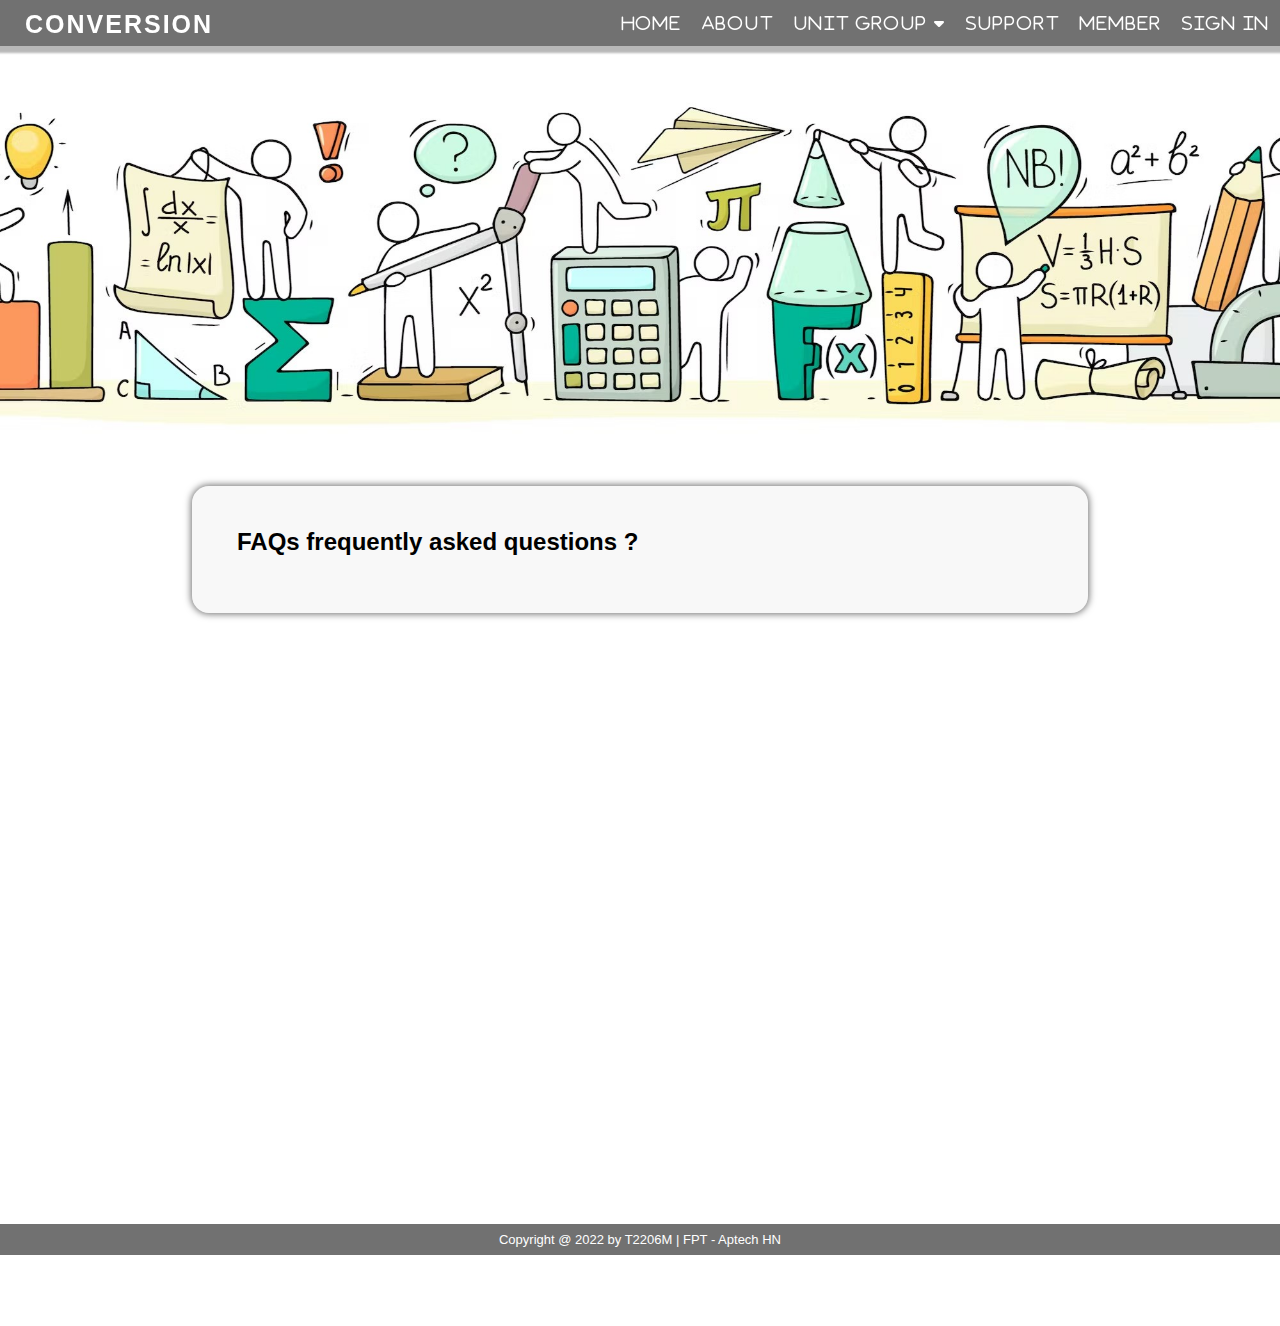
<file: project/css/index.html>
<!DOCTYPE html>
<html lang="en">

<head>
    <meta charset="UTF-8">
    <meta http-equiv="X-UA-Compatible" content="IE=edge">
    <meta name="viewport" content="width=device-width, initial-scale=1.0">
    <title>Metric Conversions</title>
    <link rel="stylesheet" href="https://cdnjs.cloudflare.com/ajax/libs/font-awesome/6.2.0/css/all.min.css">
    <link rel="shortcut icon" href="favicon.png" type="image/x-icon">
    <link rel="stylesheet" href="./style.css">
</head>

<body>
    <div id="main">
        <div class="header">
            <a class="brand" href="./index.html">Conversion</a>
            <div class="menu">
                <div class="btn">
                    <i class="close-icon fa-solid fa-xmark close-btn"></i>
                </div>
                <ul class="nav">
                    <li><a href="./index.html">home</a></li>
                    <li><a href="#">about</a></li>
                    <li>
                        <a href="./unitConvesion.html">unit group
                            <i class="fa-solid fa-caret-down"></i>
                        </a>
                        <ul class="subnav">
                            <li><a href="./converterLength.html">length</a></li>
                            <li><a href="./converterArea.html">Area</a></li>
                            <li><a href="./converterVolume.html">Volume</a></li>
                            <li><a href="./converterMass.html">Mass</a></li>
                            <li><a href="./converterTemperature.html">Temperature</a></li>
                            <li><a href="./converterCurrency.html">Currency</a></li>
                        </ul>
                    </li>
                    <li><a href="#">support</a></li>
                    <li><a href="#">member</a></li>
                    <li> <a href="#">sign in
                            <!-- <i class="fa-solid fa-arrow-right-to-bracket"></i> -->
                        </a>
                    </li>
                </ul>
            </div>
            <div class="btn">
                <i class="menu-icon fa-solid fa-bars menu-btn"></i>
            </div>
        </div>
        <!-- Banner -->
        <div class="slider">
            <img class="banner" src="z3890065311574_d2e3e3f08bdacd77b2485162fdf496cc.jpg" alt="banner">
        </div>
        <!-- Content -->
        <div class="container">
            <div class="content-item content-1">
                <h2 class="title-h2">FAQs frequently asked questions ?</h2>
                <p class="content-p"></p>
                    
            </div>
            <div class="content-item content-3 reveal">
                <h2 class="title-h2">FAQs 01</h2>
                <p class="content-p">
                   <li><a href="./FAQ01.html"> How do I enter numbers in Scientific Notation ? </a></li>
                </p>
                <h2 class="title-h2">FAQs 02</h2>
                <p class="content-p">
                   <li><a href="./FAQO2.HTML">What is a knot? What is a nautical mile?  </a></li>
                </p>
                <h2 class="title-h2">FAQs 03</h2>
                <p class="content-p">
                   <li><a href="./FAQ03.html">What about rainfall? How do I convert between inches of rain, and
                    millimeters of rain?  </a></li>
                </p>
                <h2 class="title-h2">FAQs 04</h2>
                <p class="content-p">
                   <li><a href="./FAQ04.html">What is the difference between the long ton, short ton, and metric
                    ton?  </a></li>
                </p>
                <h2 class="title-h2">FAQs 05</h2>
                <p class="content-p">
                   <li><a href="./FAQ05.html"> At what temperature are Celsius and Fahrenheit the same?  </a></li>
                </p>
                <p class="title-h2">
                   <li><a href="login.html"> Orther  </a></li>
                </p>
            </div>
            
        <div id="mapholder"></div>
        <!-- footer -->
        <div class="footer">
            <p class="copyright">Copyright @ 2022 by T2206M | FPT - Aptech HN</p>
        </div>
    </div>
</body>
<script src="main.js"></script>

</html>
</file>
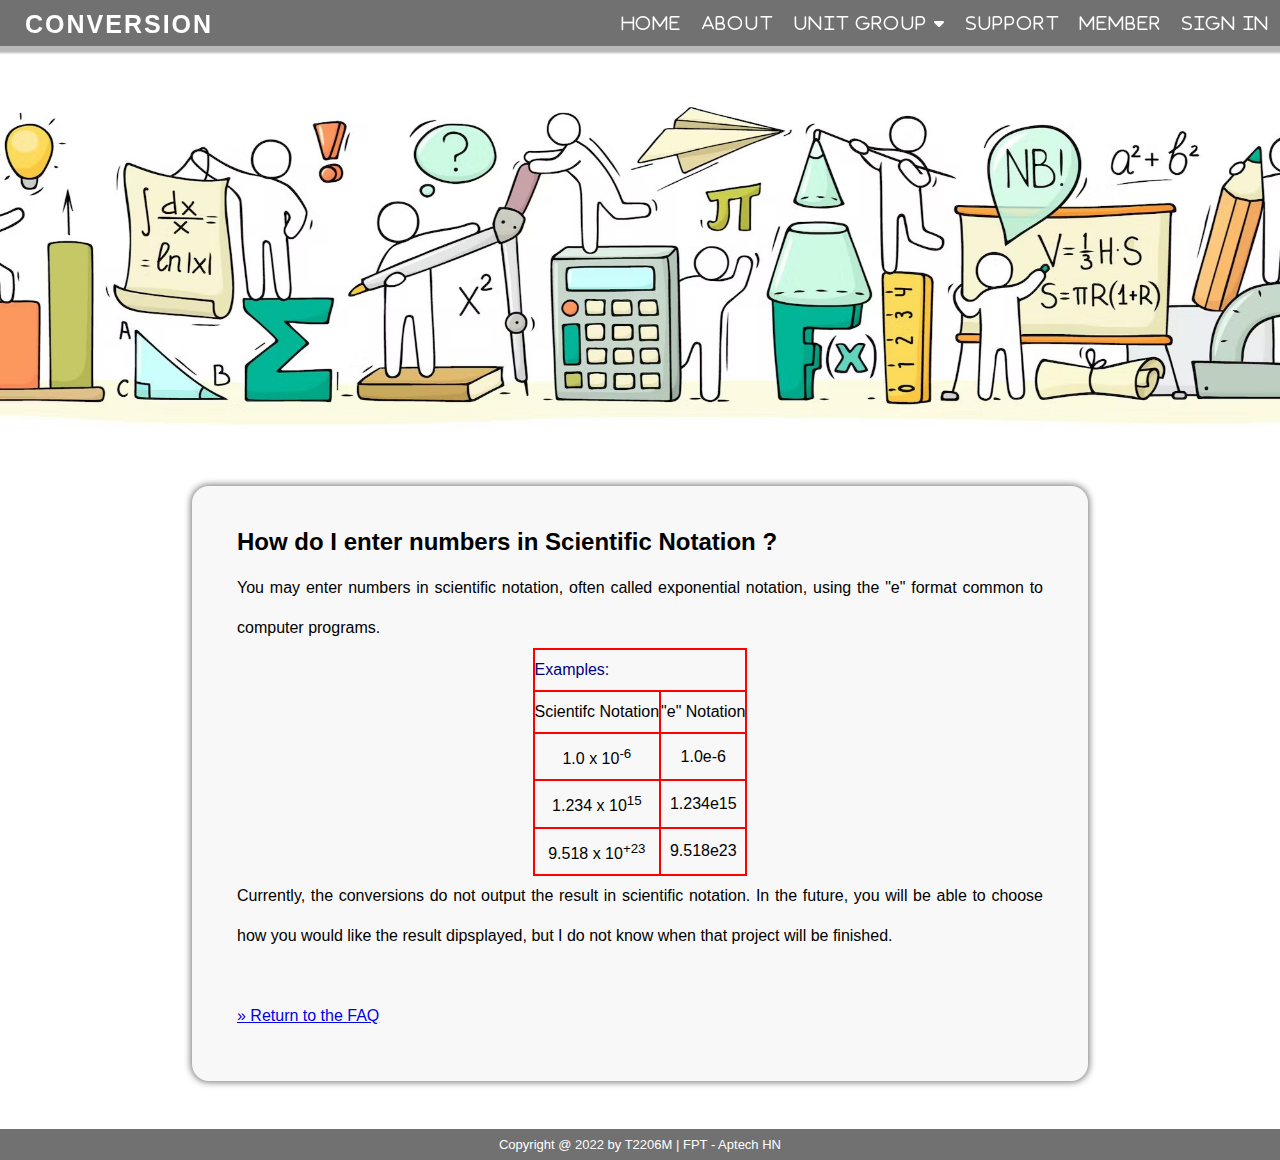
<file: project/css/FAQ01.html>
<!DOCTYPE html>
<html lang="en">

<head>
    <meta charset="UTF-8">
    <meta http-equiv="X-UA-Compatible" content="IE=edge">
    <meta name="viewport" content="width=device-width, initial-scale=1.0">
    <title>Metric Conversions</title>
    <link rel="stylesheet" href="https://cdnjs.cloudflare.com/ajax/libs/font-awesome/6.2.0/css/all.min.css">
    <link rel="shortcut icon" href="favicon.png" type="image/x-icon">
    <link rel="stylesheet" href="./style.css">
</head>

<body>
    <div id="main">
        <div class="header">
            <a class="brand" href="./index.html">Conversion</a>
            <div class="menu">
                <div class="btn">
                    <i class="close-icon fa-solid fa-xmark close-btn"></i>
                </div>
                <ul class="nav">
                    <li><a href="./index.html">home</a></li>
                    <li><a href="#">about</a></li>
                    <li>
                        <a href="./unitConvesion.html">unit group
                            <i class="fa-solid fa-caret-down"></i>
                        </a>
                        <ul class="subnav">
                            <li><a href="./converterLength.html">length</a></li>
                            <li><a href="./converterArea.html">Area</a></li>
                            <li><a href="./converterVolume.html">Volume</a></li>
                            <li><a href="./converterMass.html">Mass</a></li>
                            <li><a href="./converterTemperature.html">Temperature</a></li>
                            <li><a href="./converterCurrency.html">Currency</a></li>
                        </ul>
                    </li>
                    <li><a href="#">support</a></li>
                    <li><a href="#">member</a></li>
                    <li> <a href="#">sign in
                            <!-- <i class="fa-solid fa-arrow-right-to-bracket"></i> -->
                        </a>
                    </li>
                </ul>
            </div>
            <div class="btn">
                <i class="menu-icon fa-solid fa-bars menu-btn"></i>
            </div>
        </div>
        <!-- Banner -->
        <div class="slider">
            <img class="banner" src="z3890065311574_d2e3e3f08bdacd77b2485162fdf496cc.jpg" alt="banner">
        </div>
        <!-- Content -->
        <div class="container">
            <div class="content-item content-1">
                <h2 class="title-h2">How do I enter numbers in Scientific Notation ?</h2>
                <p class="content-p">You may enter numbers in scientific notation, often called exponential notation, using the "e" format common to computer programs.</p>
                <center>
    
                    <table border="1" bordercolor="red" cellspacing="0" cellpadding="5">
                    
                    <tbody><tr>
                    
                    <td colspan="2"><font color="navy">Examples:</font></td>
                    
                    </tr>
                    
                    <tr>
                    
                    <td align="center">Scientifc Notation</td>
                    
                    <td align="center">"e" Notation</td>
                    
                    </tr>
                    
                    <tr>
                    
                    <td align="center">1.0 x 10<sup>-6</sup></td>
                    
                    <td align="center">1.0e-6</td>
                    
                    </tr>
                    <tr>
                    
                    <td align="center">1.234 x 10<sup>15</sup></td>
                    
                    <td align="center">1.234e15</td>
                    
                    </tr>
                    
                    <tr>
                    
                    <td align="center">9.518 x 10<sup>+23</sup></td>
                    
                    <td align="center">9.518e23</td>
                    
                    </tr>
                    
                    </tbody></table>
                    
                    </center>
                    
                    
                    <p>Currently, the conversions do not output the result in scientific notation. In the future, you will be able to choose how you would like the result dipsplayed, but I do not know when that project will be finished.</p>  
                    <p><br><a href="index.html">» Return to the FAQ</a><br></p>
                </div>
        <div id="mapholder"></div>
        <!-- footer -->
        <div class="footer">
            <p class="copyright">Copyright @ 2022 by T2206M | FPT - Aptech HN</p>
        </div>
    </div>
</body>
<script src="main.js"></script>

</html>
</file>
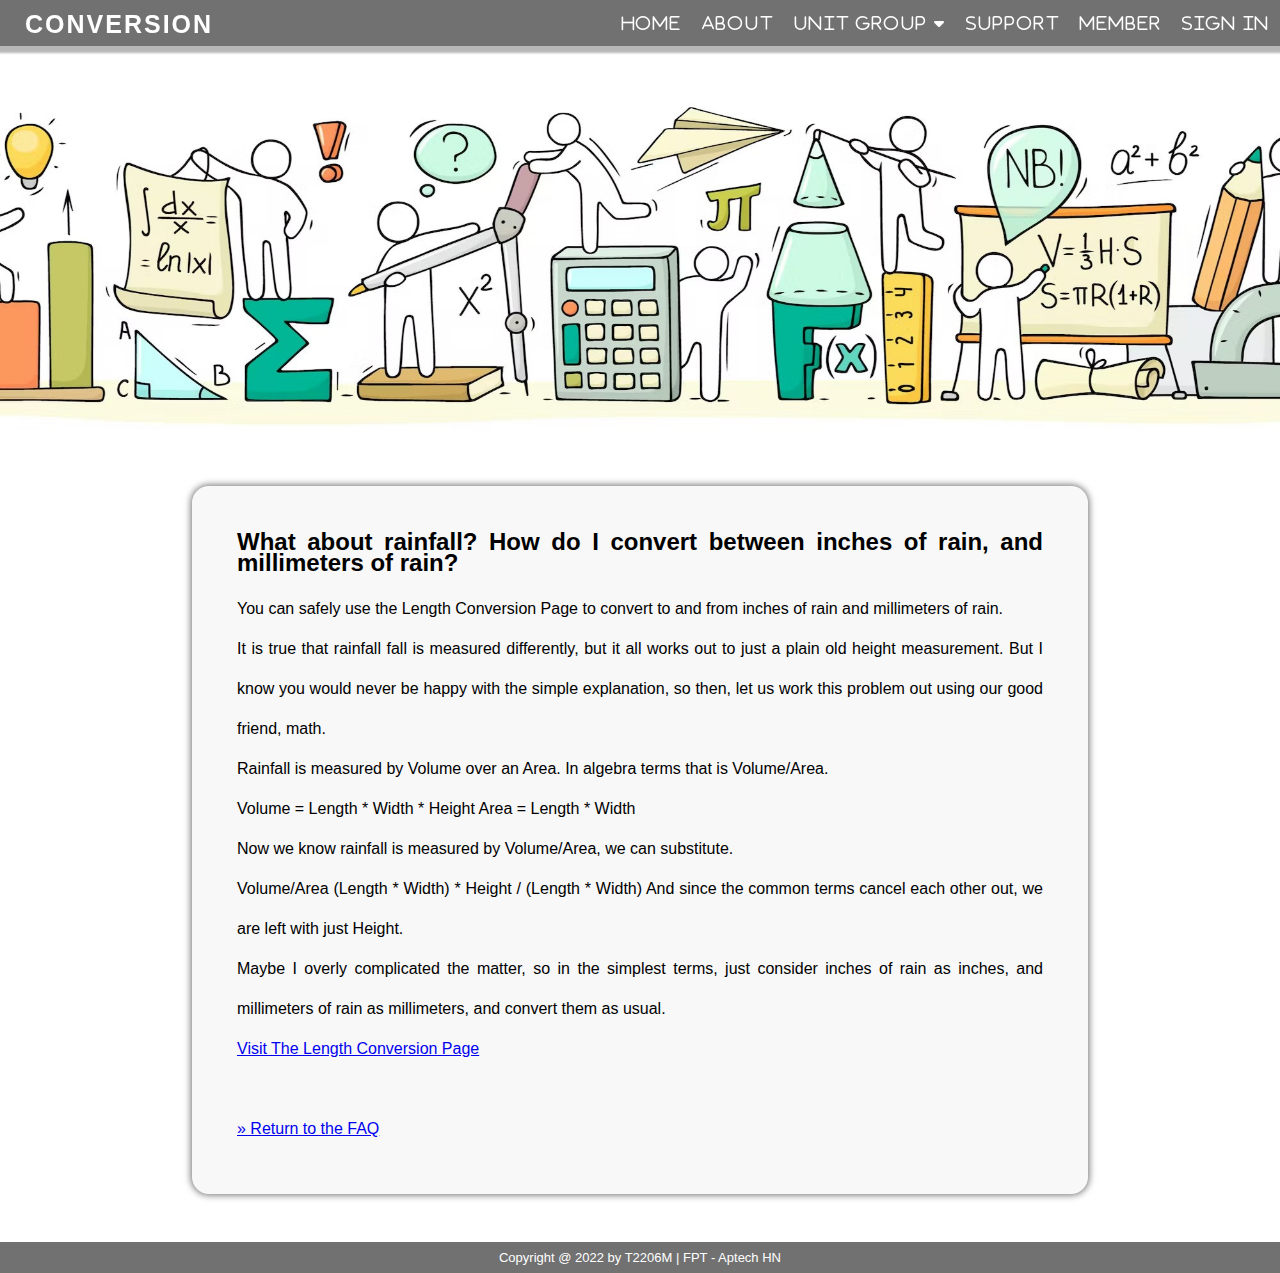
<file: project/css/FAQ03.html>
<!DOCTYPE html>
<html lang="en">

<head>
    <meta charset="UTF-8">
    <meta http-equiv="X-UA-Compatible" content="IE=edge">
    <meta name="viewport" content="width=device-width, initial-scale=1.0">
    <title>Metric Conversions</title>
    <link rel="stylesheet" href="https://cdnjs.cloudflare.com/ajax/libs/font-awesome/6.2.0/css/all.min.css">
    <link rel="shortcut icon" href="favicon.png" type="image/x-icon">
    <link rel="stylesheet" href="./style.css">
</head>

<body>
    <div id="main">
        <div class="header">
            <a class="brand" href="./index.html">Conversion</a>
            <div class="menu">
                <div class="btn">
                    <i class="close-icon fa-solid fa-xmark close-btn"></i>
                </div>
                <ul class="nav">
                    <li><a href="./index.html">home</a></li>
                    <li><a href="#">about</a></li>
                    <li>
                        <a href="./unitConvesion.html">unit group
                            <i class="fa-solid fa-caret-down"></i>
                        </a>
                        <ul class="subnav">
                            <li><a href="./converterLength.html">length</a></li>
                            <li><a href="./converterArea.html">Area</a></li>
                            <li><a href="./converterVolume.html">Volume</a></li>
                            <li><a href="./converterMass.html">Mass</a></li>
                            <li><a href="./converterTemperature.html">Temperature</a></li>
                            <li><a href="./converterCurrency.html">Currency</a></li>
                        </ul>
                    </li>
                    <li><a href="#">support</a></li>
                    <li><a href="#">member</a></li>
                    <li> <a href="#">sign in
                            <!-- <i class="fa-solid fa-arrow-right-to-bracket"></i> -->
                        </a>
                    </li>
                </ul>
            </div>
            <div class="btn">
                <i class="menu-icon fa-solid fa-bars menu-btn"></i>
            </div>
        </div>
        <!-- Banner -->
        <div class="slider">
            <img class="banner" src="z3890065311574_d2e3e3f08bdacd77b2485162fdf496cc.jpg" alt="banner">
        </div>
        <!-- Content -->
        <div class="container">
            <div class="content-item content-1">
                <h2 class="title-h2">What about rainfall? How do I convert between inches of rain, and
                    millimeters of rain?</h2>
                <p class="content-p">You can safely use the Length Conversion Page to convert to and from inches of rain and millimeters of rain. </p>

                    <p> It is true that rainfall fall is measured differently, but it all works out to just a plain old height measurement. But I know you would never be happy with the simple explanation, so then, let us work this problem out using our good friend, math. </p>
                    
                   <p> Rainfall is measured by Volume over an Area. In algebra terms that is Volume/Area. </p>
                    
                    <p>Volume = Length * Width * Height
                    Area = Length * Width</p>
                    
                   <p> Now we know rainfall is measured by Volume/Area, we can substitute. </p>
                    
                    <p>Volume/Area
                    (Length * Width) * Height / (Length * Width)
                    And since the common terms cancel each other out, we are left with just Height.</p>
                    
                    <p>Maybe I overly complicated the matter, so in the simplest terms, just consider inches of rain as inches, and millimeters of rain as millimeters, and convert them as usual.</p>
                   <a href="#link đổi độ dài nhé"> Visit The Length Conversion Page</a>
                   <p><br><a href="index.html">» Return to the FAQ</a><br></p>
                </div>
            
            
        <div id="mapholder"></div>
        <!-- footer -->
        <div class="footer">
            <p class="copyright">Copyright @ 2022 by T2206M | FPT - Aptech HN</p>
        </div>
    </div>
</body>
<script src="main.js"></script>

</html>
</file>
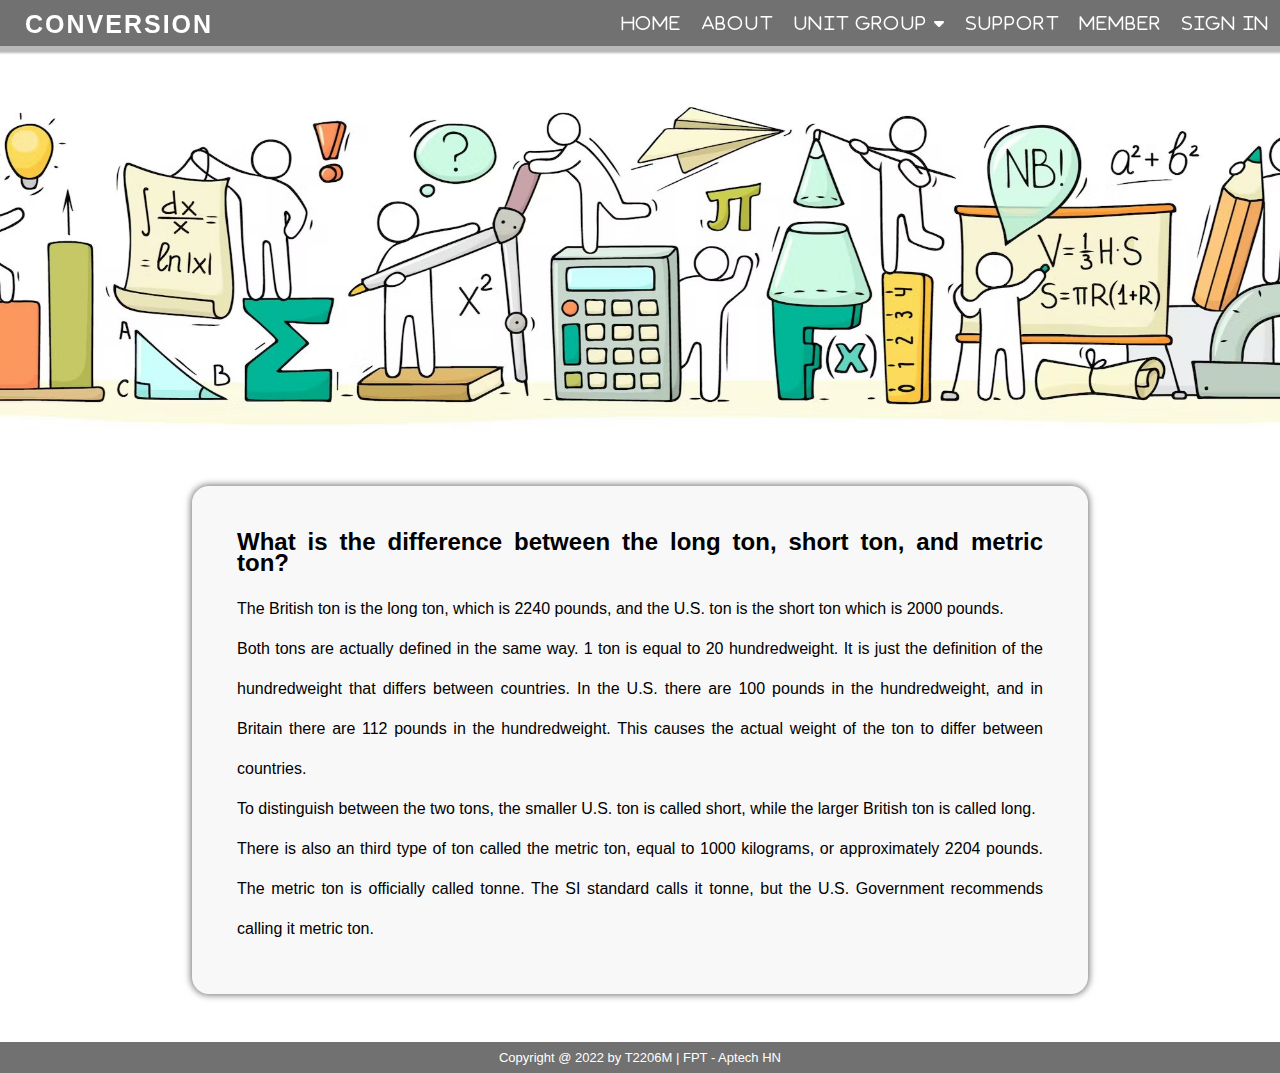
<file: project/css/FAQ04.html>
<!DOCTYPE html>
<html lang="en">

<head>
    <meta charset="UTF-8">
    <meta http-equiv="X-UA-Compatible" content="IE=edge">
    <meta name="viewport" content="width=device-width, initial-scale=1.0">
    <title>Metric Conversions</title>
    <link rel="stylesheet" href="https://cdnjs.cloudflare.com/ajax/libs/font-awesome/6.2.0/css/all.min.css">
    <link rel="shortcut icon" href="favicon.png" type="image/x-icon">
    <link rel="stylesheet" href="./style.css">
</head>

<body>
    <div id="main">
        <div class="header">
            <a class="brand" href="./index.html">Conversion</a>
            <div class="menu">
                <div class="btn">
                    <i class="close-icon fa-solid fa-xmark close-btn"></i>
                </div>
                <ul class="nav">
                    <li><a href="./index.html">home</a></li>
                    <li><a href="#">about</a></li>
                    <li>
                        <a href="./unitConvesion.html">unit group
                            <i class="fa-solid fa-caret-down"></i>
                        </a>
                        <ul class="subnav">
                            <li><a href="./converterLength.html">length</a></li>
                            <li><a href="./converterArea.html">Area</a></li>
                            <li><a href="./converterVolume.html">Volume</a></li>
                            <li><a href="./converterMass.html">Mass</a></li>
                            <li><a href="./converterTemperature.html">Temperature</a></li>
                            <li><a href="./converterCurrency.html">Currency</a></li>
                        </ul>
                    </li>
                    <li><a href="#">support</a></li>
                    <li><a href="#">member</a></li>
                    <li> <a href="#">sign in
                            <!-- <i class="fa-solid fa-arrow-right-to-bracket"></i> -->
                        </a>
                    </li>
                </ul>
            </div>
            <div class="btn">
                <i class="menu-icon fa-solid fa-bars menu-btn"></i>
            </div>
        </div>
        <!-- Banner -->
        <div class="slider">
            <img class="banner" src="z3890065311574_d2e3e3f08bdacd77b2485162fdf496cc.jpg" alt="banner">
        </div>
        <!-- Content -->
        <div class="container">
            <div class="content-item content-1">
                <h2 class="title-h2">What is the difference between the long ton, short ton, and metric
                    ton?</h2>
                <p class="content-p">The British ton is the long ton, which is 2240 pounds, and the U.S. ton is the short ton which is 2000 pounds.</p>

                    <p>Both tons are actually defined in the same way. 1 ton is equal to 20 hundredweight. It is just the definition of the hundredweight that differs between countries. In the U.S. there are 100 pounds in the hundredweight, and in Britain there are 112 pounds in the hundredweight. This causes the actual weight of the ton to differ between countries.</p>
                    
                    <p>To distinguish between the two tons, the smaller U.S. ton is called short, while the larger British ton is called long. </p>
                    
                   <p> There is also an third type of ton called the metric ton, equal to 1000 kilograms, or approximately 2204 pounds. The metric ton is officially called tonne. The SI standard calls it tonne, but the U.S. Government recommends calling it metric ton.</p>
                    
            </div>
            
        <div id="mapholder"></div>
        <!-- footer -->
        <div class="footer">
            <p class="copyright">Copyright @ 2022 by T2206M | FPT - Aptech HN</p>
        </div>
    </div>
</body>
<script src="main.js"></script>

</html>
</file>
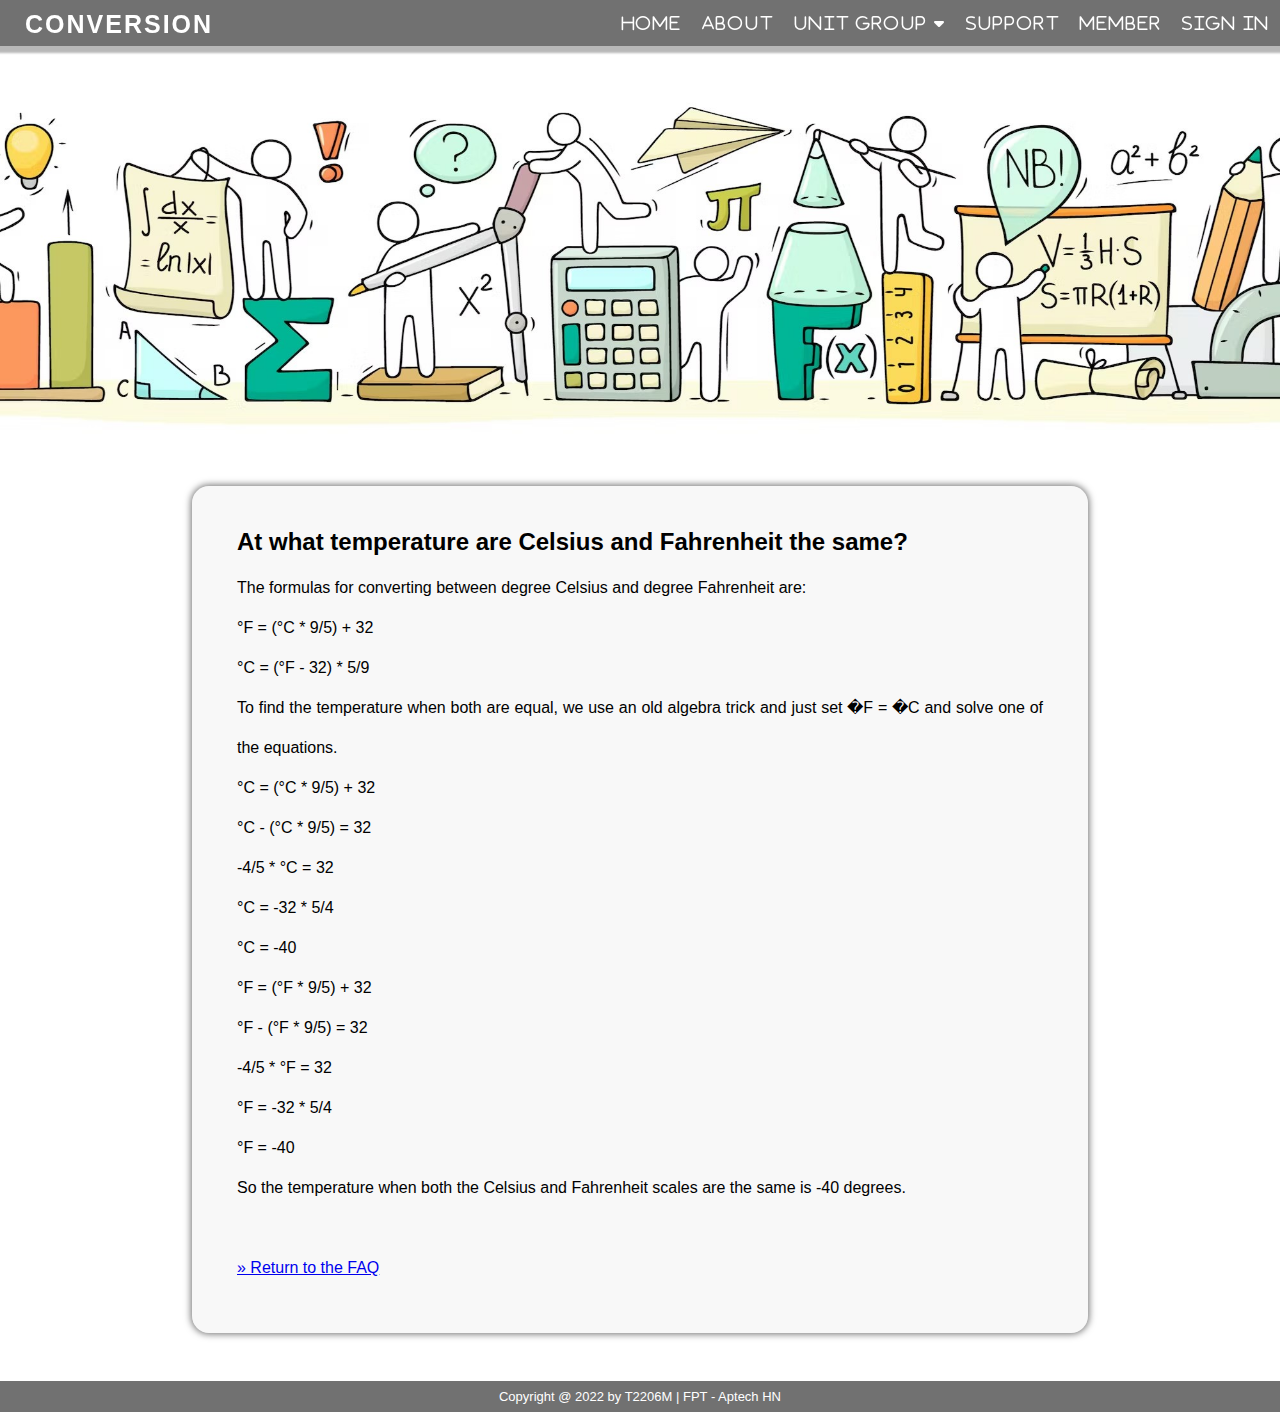
<file: project/css/FAQ05.html>
<!DOCTYPE html>
<html lang="en">

<head>
    <meta charset="UTF-8">
    <meta http-equiv="X-UA-Compatible" content="IE=edge">
    <meta name="viewport" content="width=device-width, initial-scale=1.0">
    <title>Metric Conversions</title>
    <link rel="stylesheet" href="https://cdnjs.cloudflare.com/ajax/libs/font-awesome/6.2.0/css/all.min.css">
    <link rel="shortcut icon" href="favicon.png" type="image/x-icon">
    <link rel="stylesheet" href="./style.css">
</head>

<body>
    <div id="main">
        <div class="header">
            <a class="brand" href="./index.html">Conversion</a>
            <div class="menu">
                <div class="btn">
                    <i class="close-icon fa-solid fa-xmark close-btn"></i>
                </div>
                <ul class="nav">
                    <li><a href="./index.html">home</a></li>
                    <li><a href="#">about</a></li>
                    <li>
                        <a href="./unitConvesion.html">unit group
                            <i class="fa-solid fa-caret-down"></i>
                        </a>
                        <ul class="subnav">
                            <li><a href="./converterLength.html">length</a></li>
                            <li><a href="./converterArea.html">Area</a></li>
                            <li><a href="./converterVolume.html">Volume</a></li>
                            <li><a href="./converterMass.html">Mass</a></li>
                            <li><a href="./converterTemperature.html">Temperature</a></li>
                            <li><a href="./converterCurrency.html">Currency</a></li>
                        </ul>
                    </li>
                    <li><a href="#">support</a></li>
                    <li><a href="#">member</a></li>
                    <li> <a href="#">sign in
                            <!-- <i class="fa-solid fa-arrow-right-to-bracket"></i> -->
                        </a>
                    </li>
                </ul>
            </div>
            <div class="btn">
                <i class="menu-icon fa-solid fa-bars menu-btn"></i>
            </div>
        </div>
        <!-- Banner -->
        <div class="slider">
            <img class="banner" src="z3890065311574_d2e3e3f08bdacd77b2485162fdf496cc.jpg" alt="banner">
        </div>
        <!-- Content -->
        <div class="container">
            <div class="content-item content-1">
                <h2 class="title-h2">At what temperature are Celsius and Fahrenheit the same?</h2>
                <p class="content-p">The formulas for converting between degree Celsius and degree Fahrenheit are: </p>

                    <p>°F = (°C * 9/5) + 32</p>
                    <p>°C = (°F - 32) * 5/9</p>
                    
                   <p> To find the temperature when both are equal, we use an old algebra trick and just set �F = �C and solve one of the equations.</p>
                    
                    <p>°C = (°C * 9/5) + 32</p>
                   <p> °C - (°C * 9/5) = 32</p>
                   <p> -4/5 * °C = 32</p>
                   <p> °C = -32 * 5/4</p>
                    <p>°C = -40</p>
                    
                    <p>°F = (°F * 9/5) + 32</p>
                    <p>°F - (°F * 9/5) = 32</p>
                    <p>-4/5 * °F = 32</p>
                   <p> °F = -32 * 5/4</p>
                    <p>°F = -40</p>
                    
                   <p> So the temperature when both the Celsius and Fahrenheit scales are the same is -40 degrees.</p>
                   <p><br><a href="index.html">» Return to the FAQ</a><br></p>
            </div>
            
        <div id="mapholder"></div>
        <!-- footer -->
        <div class="footer">
            <p class="copyright">Copyright @ 2022 by T2206M | FPT - Aptech HN</p>
        </div>
    </div>
</body>
<script src="main.js"></script>

</html>
</file>
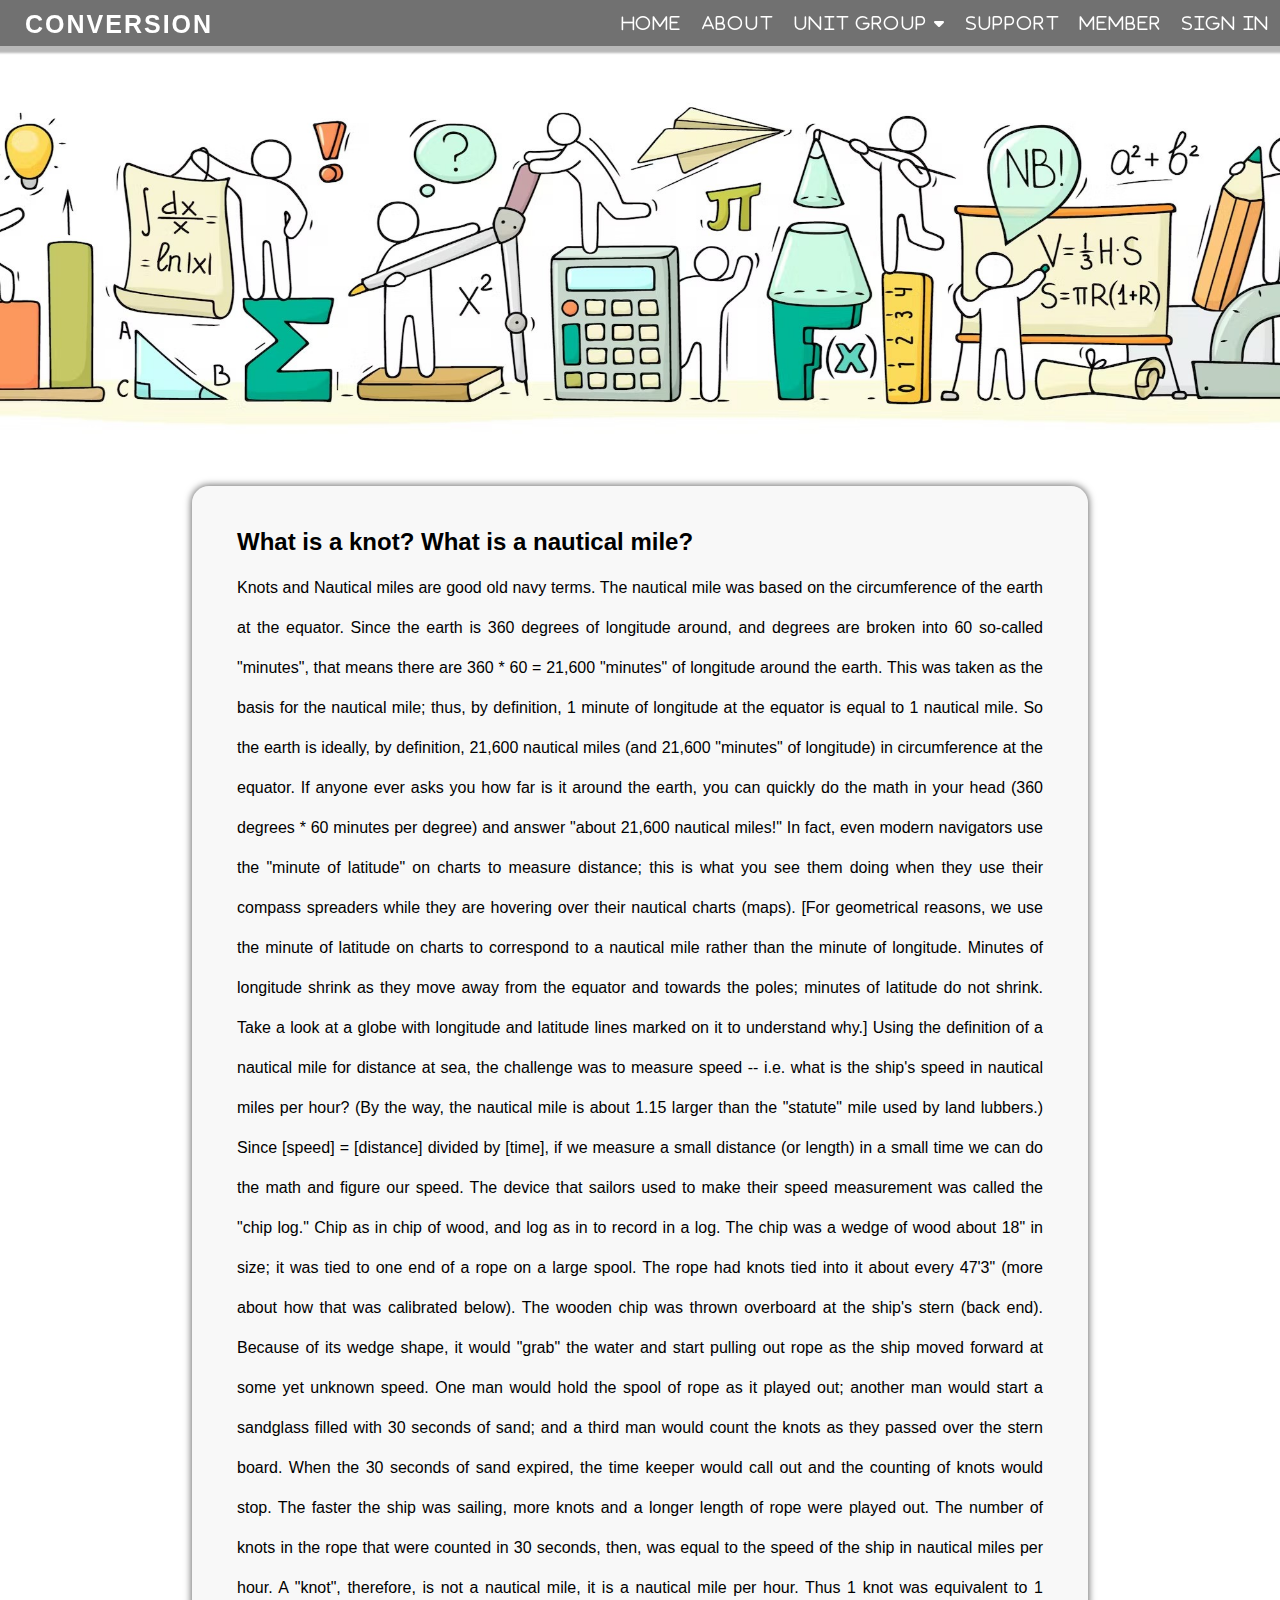
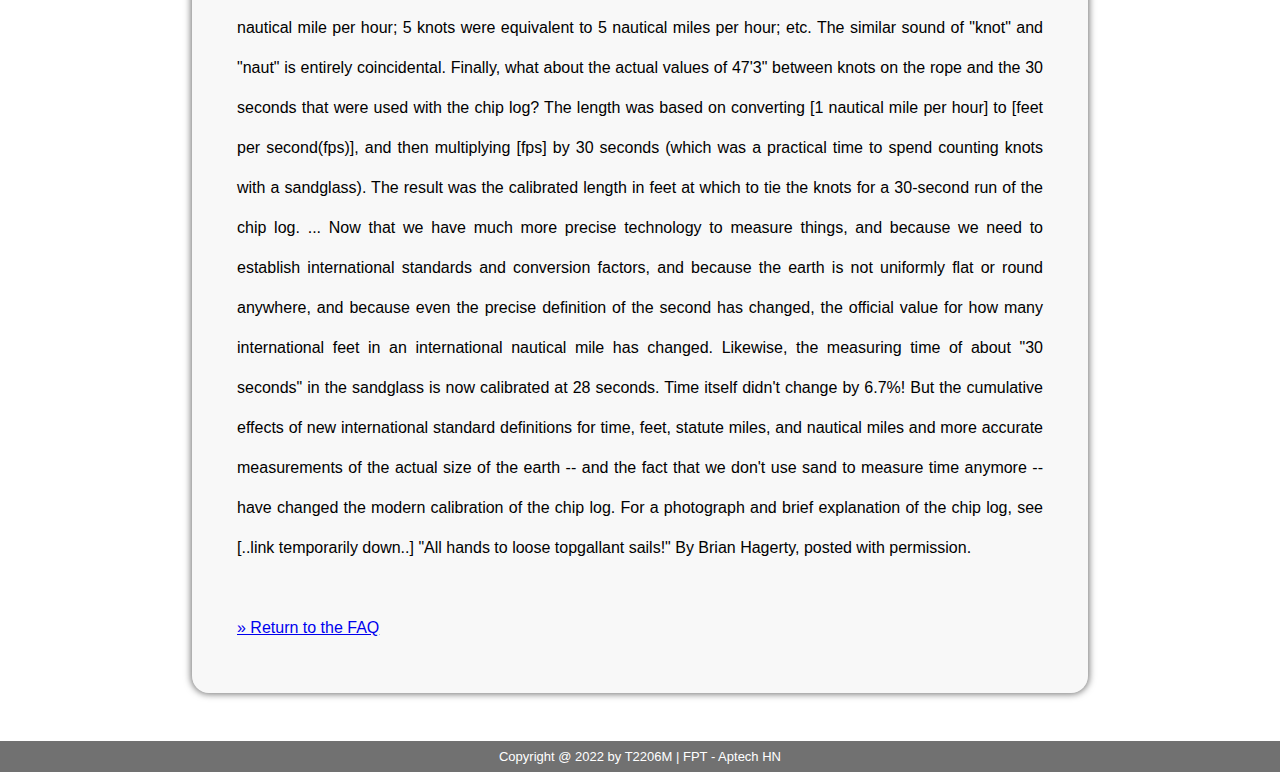
<file: project/css/FAQO2.HTML>
<!DOCTYPE html>
<html lang="en">

<head>
    <meta charset="UTF-8">
    <meta http-equiv="X-UA-Compatible" content="IE=edge">
    <meta name="viewport" content="width=device-width, initial-scale=1.0">
    <title>Metric Conversions</title>
    <link rel="stylesheet" href="https://cdnjs.cloudflare.com/ajax/libs/font-awesome/6.2.0/css/all.min.css">
    <link rel="shortcut icon" href="favicon.png" type="image/x-icon">
    <link rel="stylesheet" href="./style.css">
</head>

<body>
    <div id="main">
        <div class="header">
            <a class="brand" href="./index.html">Conversion</a>
            <div class="menu">
                <div class="btn">
                    <i class="close-icon fa-solid fa-xmark close-btn"></i>
                </div>
                <ul class="nav">
                    <li><a href="./index.html">home</a></li>
                    <li><a href="#">about</a></li>
                    <li>
                        <a href="./unitConvesion.html">unit group
                            <i class="fa-solid fa-caret-down"></i>
                        </a>
                        <ul class="subnav">
                            <li><a href="./converterLength.html">length</a></li>
                            <li><a href="./converterArea.html">Area</a></li>
                            <li><a href="./converterVolume.html">Volume</a></li>
                            <li><a href="./converterMass.html">Mass</a></li>
                            <li><a href="./converterTemperature.html">Temperature</a></li>
                            <li><a href="./converterCurrency.html">Currency</a></li>
                        </ul>
                    </li>
                    <li><a href="#">support</a></li>
                    <li><a href="#">member</a></li>
                    <li> <a href="#">sign in
                            <!-- <i class="fa-solid fa-arrow-right-to-bracket"></i> -->
                        </a>
                    </li>
                </ul>
            </div>
            <div class="btn">
                <i class="menu-icon fa-solid fa-bars menu-btn"></i>
            </div>
        </div>
        <!-- Banner -->
        <div class="slider">
            <img class="banner" src="z3890065311574_d2e3e3f08bdacd77b2485162fdf496cc.jpg" alt="banner">
        </div>
        <!-- Content -->
        <div class="container">
            <div class="content-item content-1">
                <h2 class="title-h2">What is a knot? What is a nautical mile?</h2>
                <p class="content-p">Knots and Nautical miles are good old navy terms. The nautical mile was based on the circumference of the earth at the equator. Since the earth is 360 degrees of longitude around, and degrees are broken into 60 so-called "minutes", that means there are 360 * 60 = 21,600 "minutes" of longitude around the earth. This was taken as the basis for the nautical mile; thus, by definition, 1 minute of longitude at the equator is equal to 1 nautical mile. So the earth is ideally, by definition, 21,600 nautical miles (and 21,600 "minutes" of longitude) in circumference at the equator. If anyone ever asks you how far is it around the earth, you can quickly do the math in your head (360 degrees * 60 minutes per degree) and answer "about 21,600 nautical miles!"

                    In fact, even modern navigators use the "minute of latitude" on charts to measure distance; this is what you see them doing when they use their compass spreaders while they are hovering over their nautical charts (maps). [For geometrical reasons, we use the minute of latitude on charts to correspond to a nautical mile rather than the minute of longitude. Minutes of longitude shrink as they move away from the equator and towards the poles; minutes of latitude do not shrink. Take a look at a globe with longitude and latitude lines marked on it to understand why.]
                    
                    Using the definition of a nautical mile for distance at sea, the challenge was to measure speed -- i.e. what is the ship's speed in nautical miles per hour? (By the way, the nautical mile is about 1.15 larger than the "statute" mile used by land lubbers.) Since [speed] = [distance] divided by [time], if we measure a small distance (or length) in a small time we can do the math and figure our speed.
                    
                    The device that sailors used to make their speed measurement was called the "chip log." Chip as in chip of wood, and log as in to record in a log. The chip was a wedge of wood about 18" in size; it was tied to one end of a rope on a large spool. The rope had knots tied into it about every 47'3" (more about how that was calibrated below).
                    
                    The wooden chip was thrown overboard at the ship's stern (back end). Because of its wedge shape, it would "grab" the water and start pulling out rope as the ship moved forward at some yet unknown speed. One man would hold the spool of rope as it played out; another man would start a sandglass filled with 30 seconds of sand; and a third man would count the knots as they passed over the stern board. When the 30 seconds of sand expired, the time keeper would call out and the counting of knots would stop.
                    
                    The faster the ship was sailing, more knots and a longer length of rope were played out. The number of knots in the rope that were counted in 30 seconds, then, was equal to the speed of the ship in nautical miles per hour. A "knot", therefore, is not a nautical mile, it is a nautical mile per hour. Thus 1 knot was equivalent to 1 nautical mile per hour; 5 knots were equivalent to 5 nautical miles per hour; etc. The similar sound of "knot" and "naut" is entirely coincidental.
                    
                    Finally, what about the actual values of 47'3" between knots on the rope and the 30 seconds that were used with the chip log? The length was based on converting [1 nautical mile per hour] to [feet per second(fps)], and then multiplying [fps] by 30 seconds (which was a practical time to spend counting knots with a sandglass). The result was the calibrated length in feet at which to tie the knots for a 30-second run of the chip log.
                    
                    ... Now that we have much more precise technology to measure things, and because we need to establish international standards and conversion factors, and because the earth is not uniformly flat or round anywhere, and because even the precise definition of the second has changed, the official value for how many international feet in an international nautical mile has changed. Likewise, the measuring time of about "30 seconds" in the sandglass is now calibrated at 28 seconds. Time itself didn't change by 6.7%! But the cumulative effects of new international standard definitions for time, feet, statute miles, and nautical miles and more accurate measurements of the actual size of the earth -- and the fact that we don't use sand to measure time anymore -- have changed the modern calibration of the chip log.
                    
                    For a photograph and brief explanation of the chip log, see [..link temporarily down..]
                    
                    "All hands to loose topgallant sails!"
                    
                    By Brian Hagerty, posted with permission.</p>
                 <p><br><a href="index.html">» Return to the FAQ</a><br></p>
            </div>
        <div id="mapholder"></div>
        <!-- footer -->
        <div class="footer">
            <p class="copyright">Copyright @ 2022 by T2206M | FPT - Aptech HN</p>
        </div>
    </div>
</body>
<script src="main.js"></script>

</html>
</file>
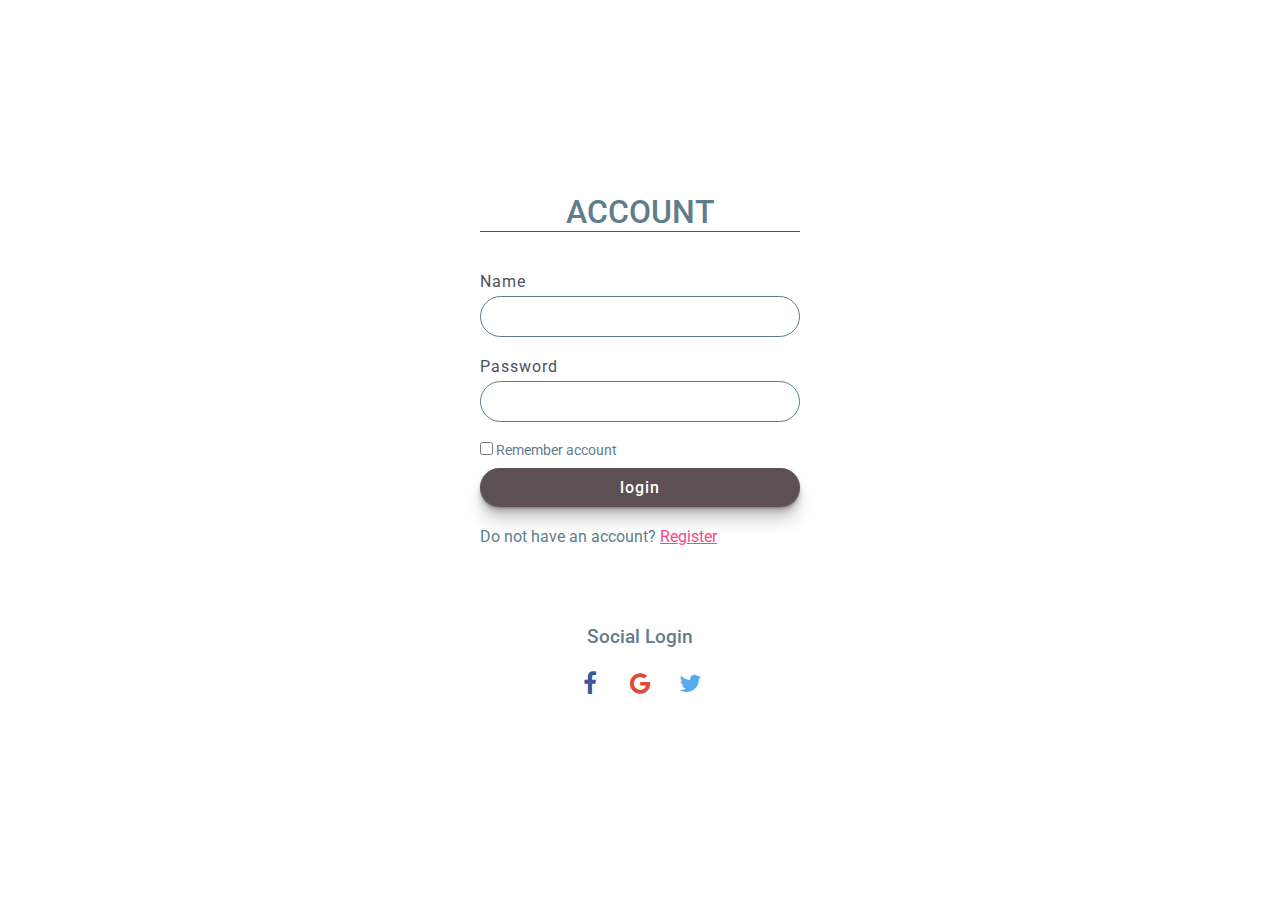
<file: project/css/login.html>
<!DOCTYPE html>
 <html lang="en">
 <head>
     <meta charset="UTF-8">
     <meta name="viewport" content="width=device-width, initial-scale=1.0">
     <title>Login</title>
     <link rel="stylesheet" href="css.css">
     <link rel="preconnect" href="https://fonts.gstatic.com">
     <link href="https://fonts.googleapis.com/css2?family=Roboto:wght@400;500&display=swap" rel="stylesheet">
     <link rel="stylesheet" href="https://stackpath.bootstrapcdn.com/font-awesome/4.7.0/css/font-awesome.min.css">
</head>
<body>
    <section>
        <div class="noi-dung">
            <div class="form">
                <h2>ACCOUNT</h2>
                <form action="">
                    <div class="input-form">
                        <span>Name</span>
                        <input type="text" name="">
                    </div>
                    <div class="input-form">
                        <span>Password</span>
                        <input type="password" name="">
                    </div>
                    <div class="nho-dang-nhap">
                        <label><input type="checkbox" name=""> Remember account</label>
                    </div>
                    <div class="input-form">
                        <input type="submit" value="login">
                    </div>
                    <div class="input-form">
                        <p>Do not have an account? <a href="#">Register</a></p>
                    </div>
                </form>
                <h3>Social Login</h3>
                <ul class="icon-dang-nhap">
                    <li><i class="fa fa-facebook" aria-hidden="true"></i></li>
                    <li><i class="fa fa-google" aria-hidden="true"></i></li>
                    <li><i class="fa fa-twitter" aria-hidden="true"></i></li>
                </ul>
            </div>
        </div>
    </section>
</body>
</html>
</file>
<file: project/css/css.css>
*{
    margin:0;
    padding: 0;
    box-sizing: border-box;
    font-family: 'Roboto', sans-serif;
}
section{
    position: relative;
    width: 100%;
    height: 100vh;
    display: flex;
    justify-content: center;
   

}
section .noi-dung{
    display: flex;
    justify-content: center;
    align-items: center;
    width: 50%;
    height: 100%;
    
    
}
section .noi-dung .form{
    width: 50%;
    
}
section .noi-dung .form h2{
    color: #607d8b;
    font-weight: 500;
    font-size: 2em;
    text-transform: uppercase;
    margin-bottom: 40px;
    border-bottom: 1px solid #555052;
    
    text-align: center;
}
section .noi-dung .form .input-form{
    margin-bottom: 20px;
}
section .noi-dung .form .input-form span{
    font-size: 16px;
    margin-bottom: 5px;
    display: inline-block;
    color: #4c515c;
    letter-spacing: 1px;
     }
section .noi-dung .form .input-form input{
    width: 100%;
    padding: 10px 20px;
    outline: none;
    border: 1px solid #607d8b;
    font-size: 16px;
    letter-spacing: 1px;
    color: #607d8b;
    background: transparent;
    border-radius: 30px;
    }
section .noi-dung .form .input-form input[type="submit"]{
    background: #5c5054;
    color: #fff;
    outline: none;
    border: none;
    font-weight: 500;
    cursor: pointer;
    box-shadow: 0 1px 1px rgba(0,0,0,0.12),
               0 2px 2px rgba(0,0,0,0.12),
               0 4px 4px rgba(0,0,0,0.12),
              0 8px 8px rgba(0,0,0,0.12),
              0 16px 16px rgba(0,0,0,0.12);
}
section .noi-dung .form .input-form input[type="submit"]:hover{
    background: #8b8a8b;
}
section .noi-dung .form .nho-dang-nhap{
    margin-bottom: 10px;
    color: #607d8b;
    font-size: 14px;
}
section .noi-dung .form .input-form p{
    color: #607d8b;
}
section .noi-dung .form .input-form p a{
    color: #ff4584;
}
section .noi-dung .form h3{
    color: #607d8b;
    text-align: center;
    margin: 80px 0 10px;
    font-weight: 500;
}
section .noi-dung .form .icon-dang-nhap{
    display: flex;
    justify-content: center;
    align-items: center;
}
section .noi-dung .form .icon-dang-nhap li{
    list-style: none;
    cursor: pointer;
    width: 50px;
    height: 50px;
    display: flex;
    justify-content: center;
    align-items: center;
}
section .noi-dung .form .icon-dang-nhap li:nth-child(1){
    color: #3b5999;
}
section .noi-dung .form .icon-dang-nhap li:nth-child(2){
    color: #dd4b39;
}
section .noi-dung .form .icon-dang-nhap li:nth-child(3){
    color: #55acee;
}
section .noi-dung .form .icon-dang-nhap li i{
    font-size: 24px;
}
</file>
<file: project/css/style.css>
/*Reset CSS*/
* {
    padding: 0;
    margin: 0;
    box-sizing: border-box;
}

html {
    font-family: Helvetica, Arial, sans-serif;
    margin: 0;
    padding: 0;
    border: 0;
    font-size: 100%;
}

/* Css element */
body {}

#main {}

/*Css header*/
.header {
    height: 46px;
    background-color: #717171;
    color: #fff;
    position: fixed;
    top: 0;
    left: 0;
    right: 0;
    z-index: 1;
    box-shadow:  1px 2px 2px 5px #00000047;
    display: flex;
    justify-content: space-between;

}

.brand {
    color: #fff;
    text-transform: uppercase;
    font-size: 25px;
    font-family: inherit;
    word-spacing: 5px;
    letter-spacing: 2px;
    padding-left: 25px;
    padding-top: 10px;
    width: 25%;
    margin: 0;
    text-decoration: none;
    font-weight: bold;
}

.nav{
    display: flex;

}

.nav .subnav{
    background-color: #717171;
    list-style-type: none;
    margin-top: 13px;
    box-shadow: 0px 0px 7px 1px #717171;
    display: none;
    position: absolute;
    left: 0;
    top: 33px;
    min-width: 168px;
}

.nav li:hover .subnav {
    display: block;
}

.nav li {
    position: relative;
    list-style-type: none;
    text-transform: uppercase;
    text-decoration: none;
    font-family: 'Font Awesome 5 Free';
    letter-spacing: 2px;
}

.nav li a {
    text-decoration: none;
    padding: 0px 10px;
    line-height: 46px;
    display: block;
    text-decoration: none;
    color: #fff;
}

.nav > li:hover > a, 
.nav .subnav li:hover a {
    color:#000;
    background-color:#ccc;
    font-family: 'Font Awesome 5 Free';
}



.header .btn {
    display: none;
    cursor: pointer;
}

/* Css banner */
.slider {}

.slider .banner {
    width: 100%;
}

/* Css content */
.container {
    text-align: justify;
}

/* .content-1{
    display: none;
} */
.content-item {
    line-height: 40px;  
    background-color: #e1e0e03d;
    box-shadow: 0px 0px 7px 1px #717171;
    border-radius: 17px;
    padding: 5vh 5vh;
    margin: 3rem 15%;
    width: 70%;
}

.content-item ul {
    padding-left: revert;
}

.title-h2 {
    line-height: 21px;

}

.content-p {
    font-weight: 200;
    padding-top: 1rem;
}

.read-more-text {
    display: none;
}

.read-more-btn {
    color: #0984e3;
    cursor: pointer;
}

.read-more-text--show {
    display: inline;
}

/* Css footer */
.footer {
    width: 100%;
}

.copyright {
    color: #fff;
    text-align: center;
    padding: 0.5rem 0;
    font-size: small;
    background-color: #717171;
}

.reveal {
    position: relative;
    transform: translateY(150px);
    opacity: 0;
    transition: all 2s ease;
}

.reveal.active {
    transform: translateY(0px);
    opacity: 1;
}

.map {
    display: none;
}

/*Media Screen*/
@media (max-width: 1024px) {
    .header .btn {
        display: block;
    }

    .header .menu {
        display: flex;
        position: fixed;
        background-color: rgb(61, 149, 190);
        flex-direction: column;
        width: 300px;
        height: 101vh;
        padding: 0;
        margin: 0;
        top: 0;
        right: -100%;
        transition: 0.4s ease;
        transform: right;
        width: 200px;
    }

    .header .menu.active {
        right: 0;
    }

    .menu .btn {
        font-size: 25px;
        width: 24%;
    }

    .menu a {
        text-align: center;
        padding: 15%;
    }

    .menu a:hover {
        color: #000;
        background-color: #48bbb5;
    }

    .menu-icon {
        padding: 15px;
    }

    .btn:hover {
        background-color: #fff;
        color: #000;
    }

    .close-icon {
        padding: 11px 16px
    }
    .fa-caret-down{
        display: none;
    }
    .nav li:hover .subnav {
        display: none;
    }
    .nav{
        display: block;
    }
}

@media (max-width: 760px) {
    .content-item {
        line-height: 20px;
        letter-spacing: 1px;
        text-align: start;
        padding: 20px;
    }
    .nav li a {
        line-height: 8rem;
    }
}

@media (min-width: 740px) and (max-width: 1024px) {
    .nav li a {
        line-height: 10rem;
    }   
    .content-item{
        line-height: 30px;
    }
}
</file>
